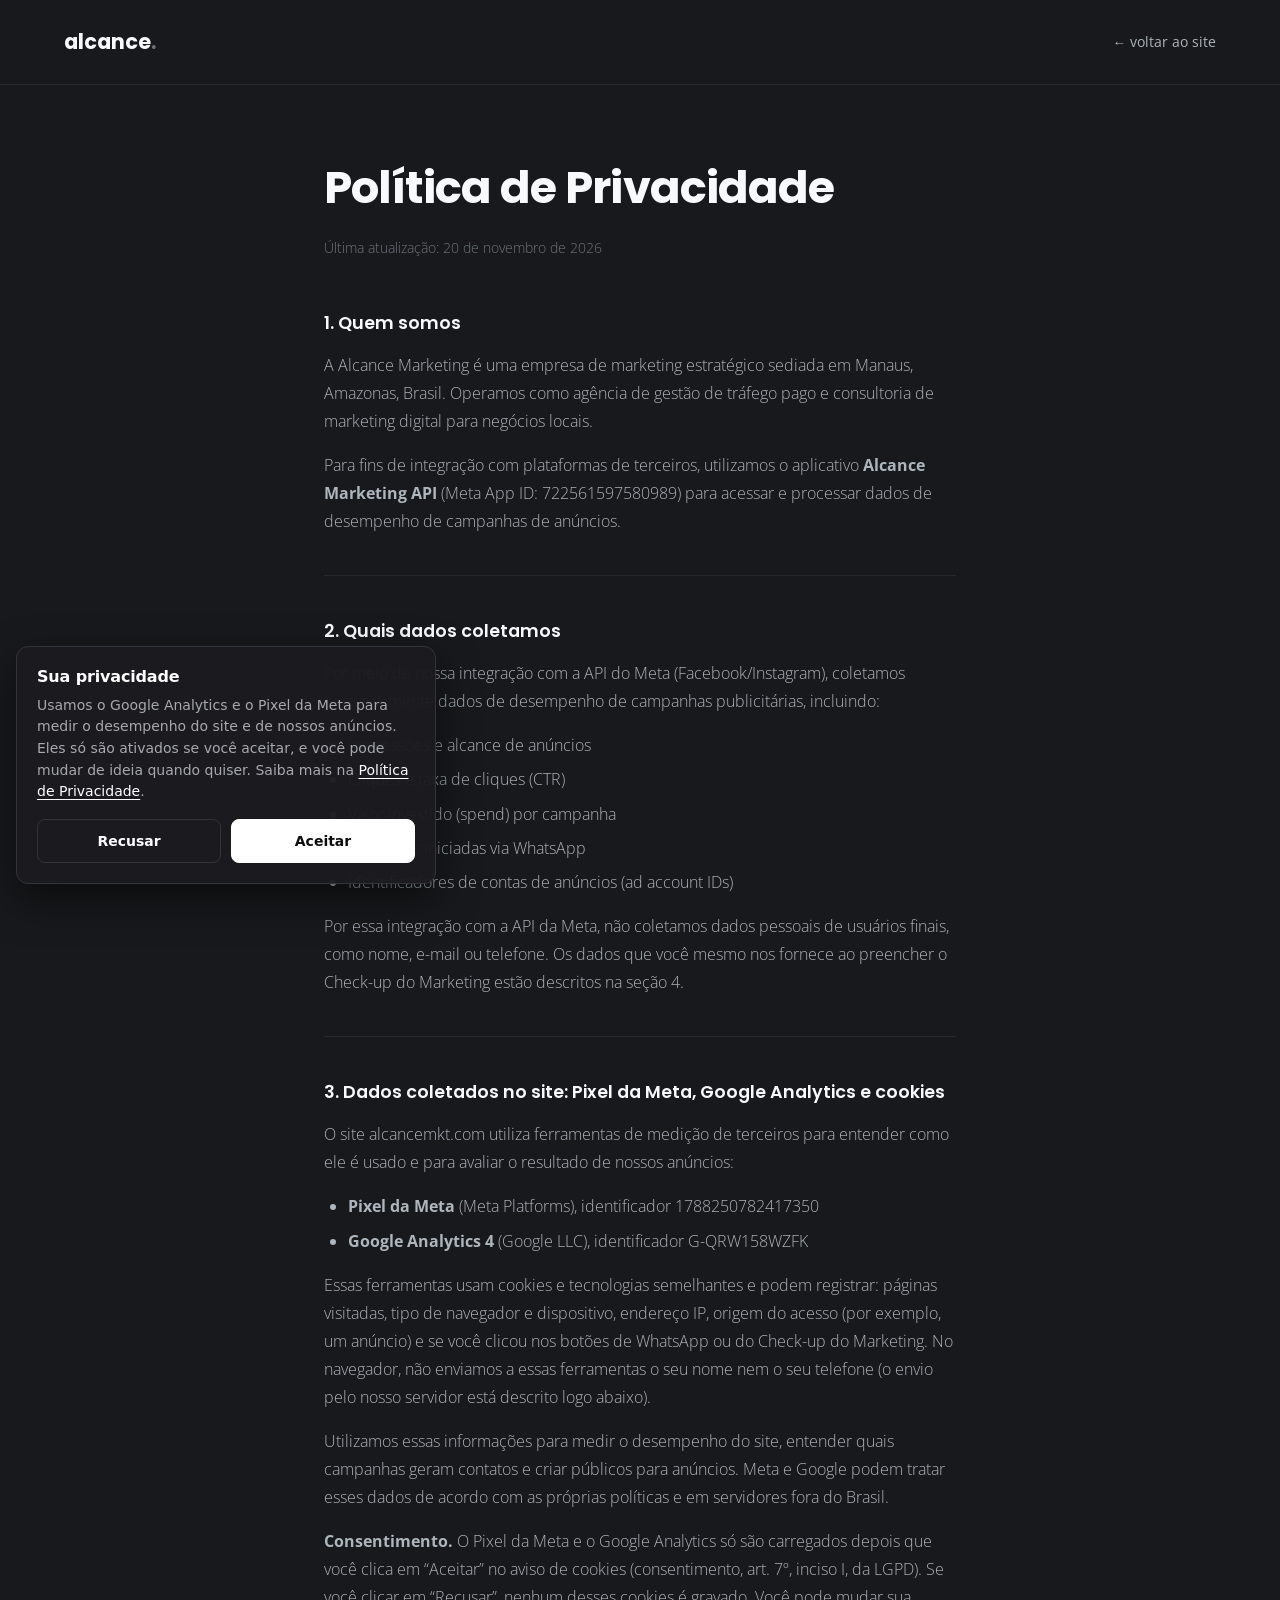
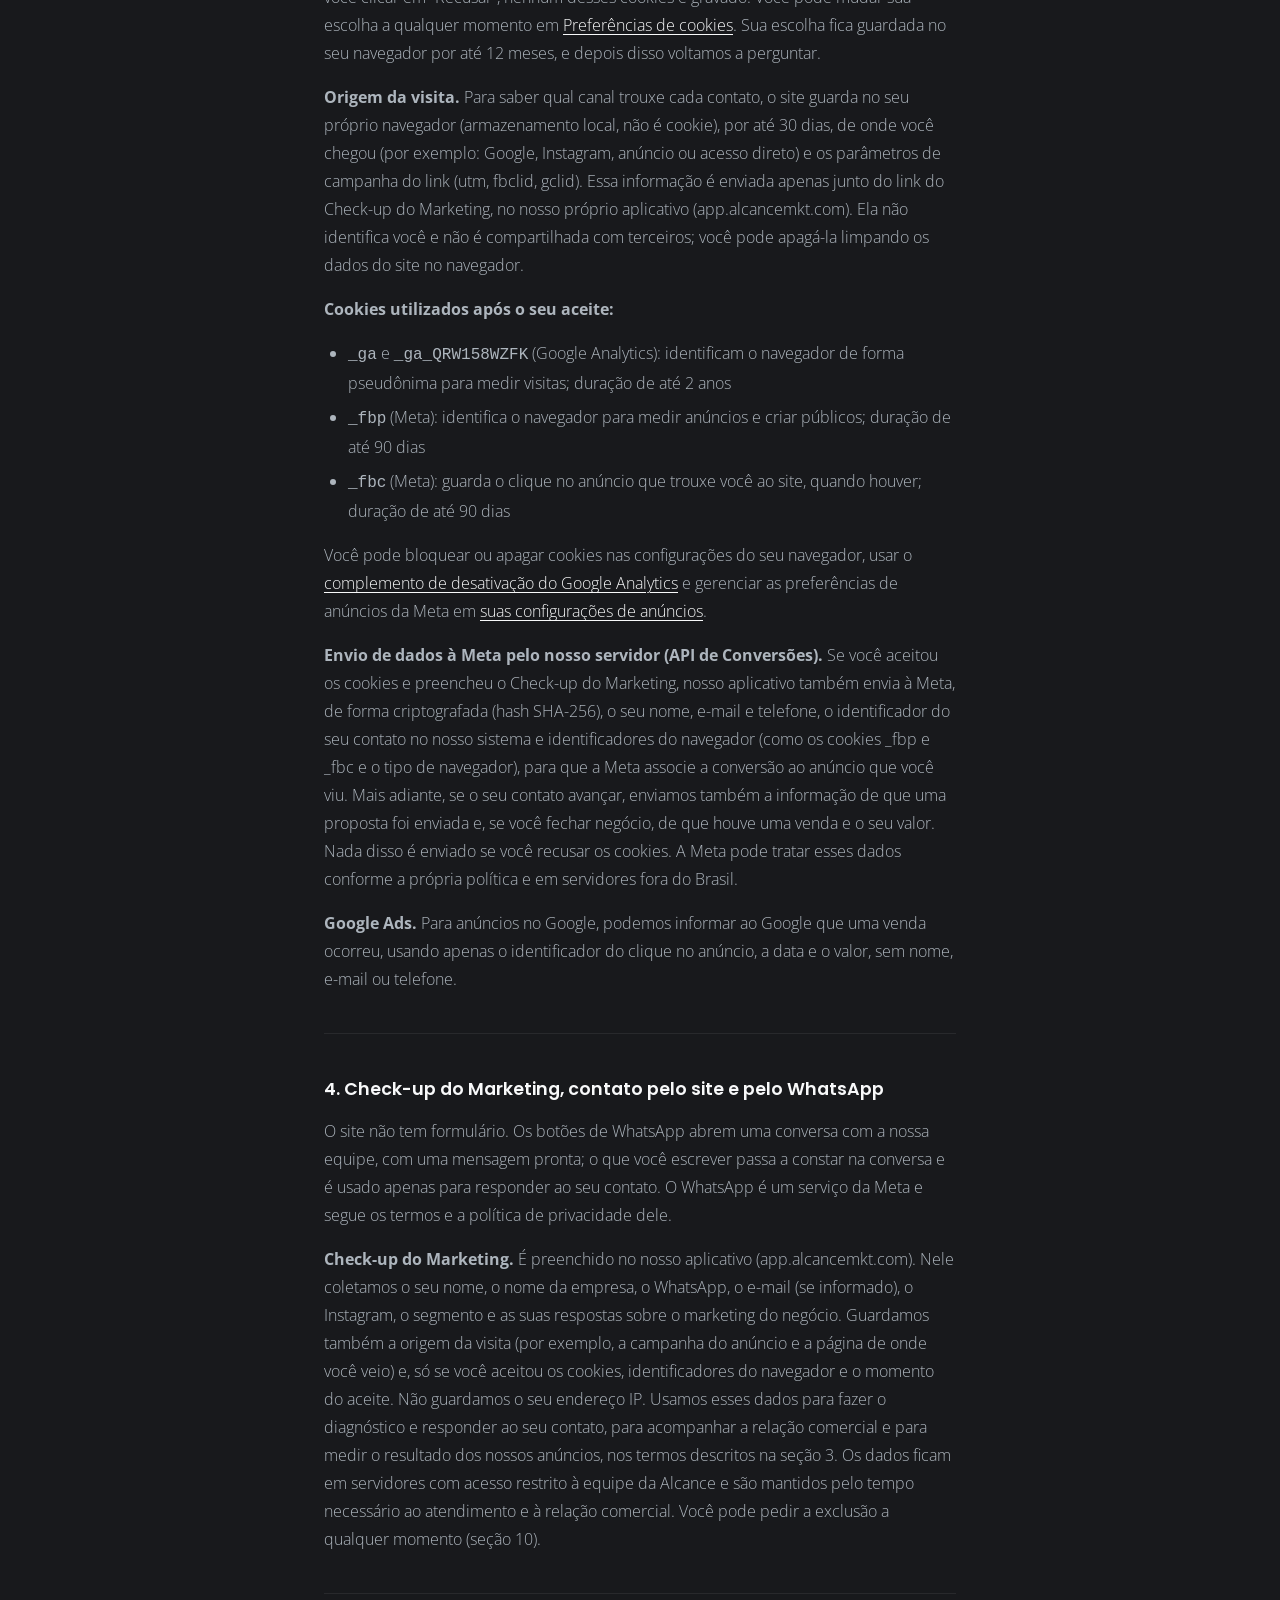
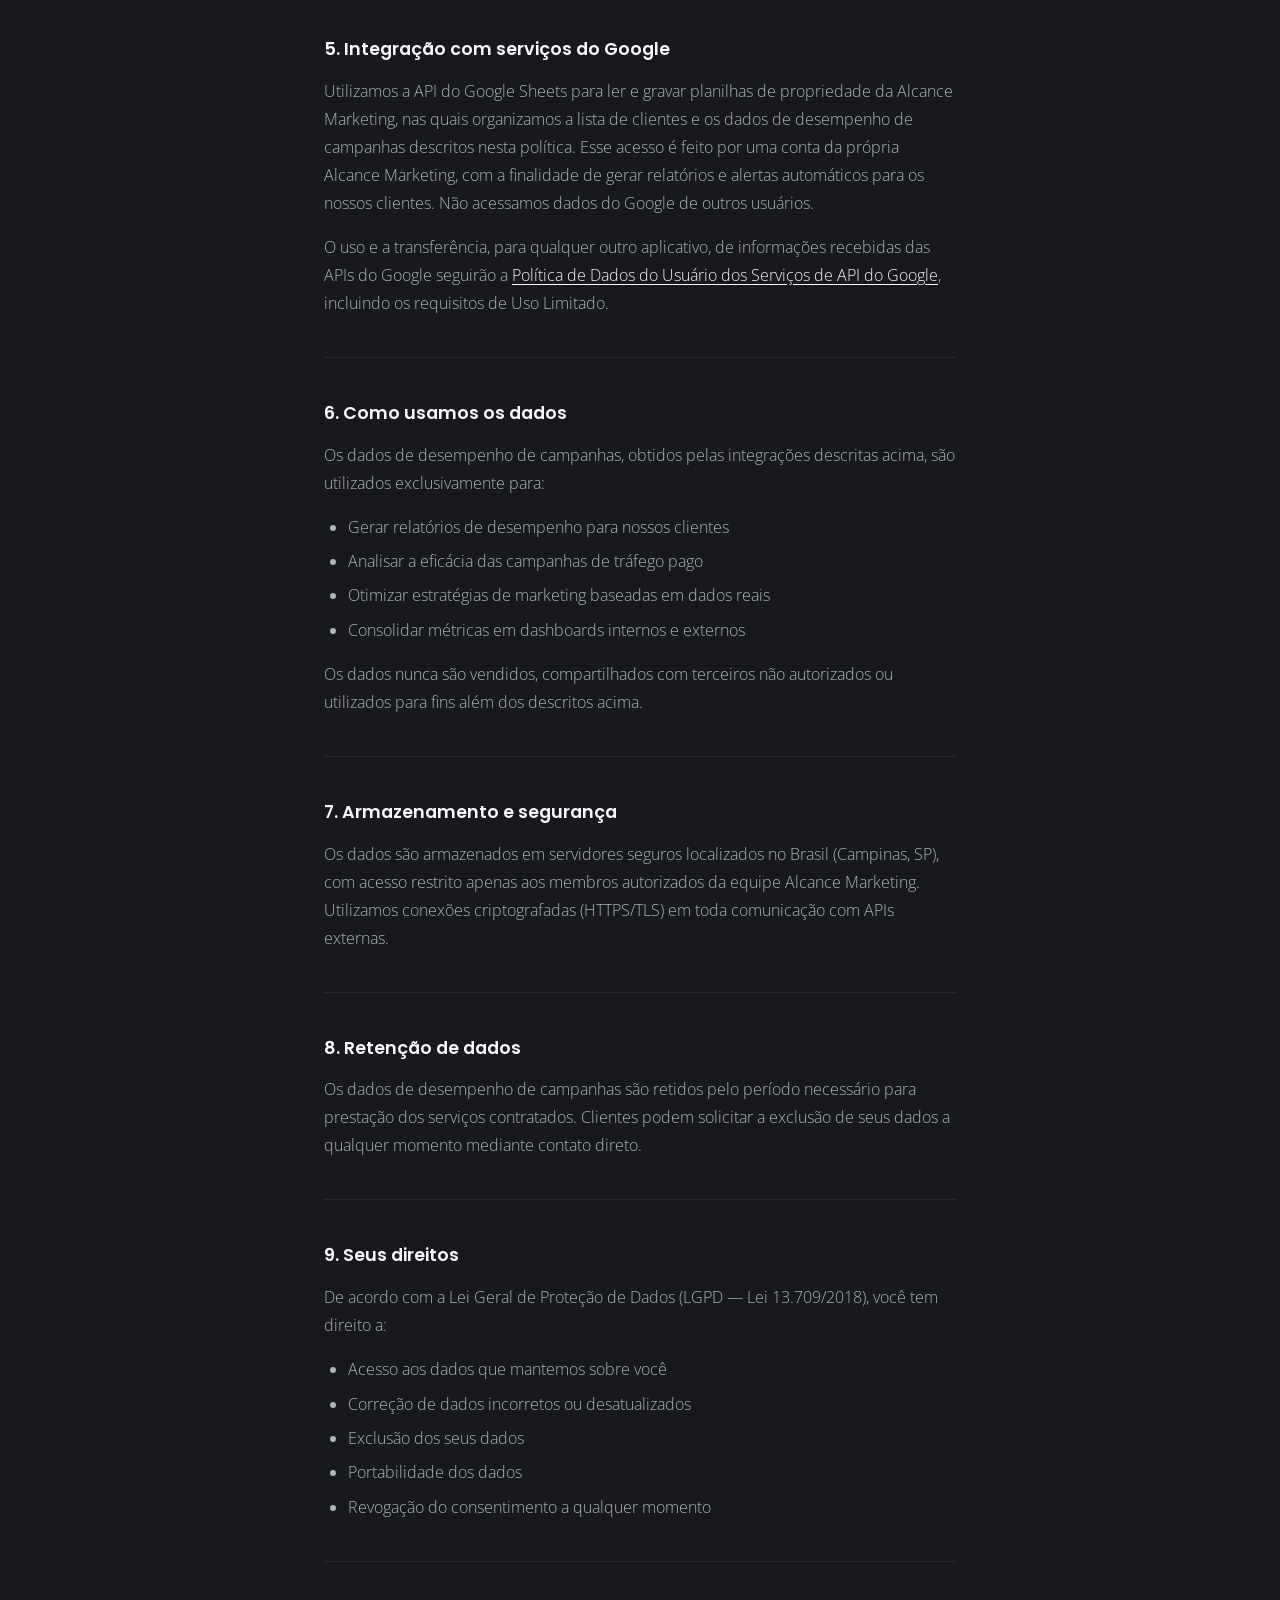
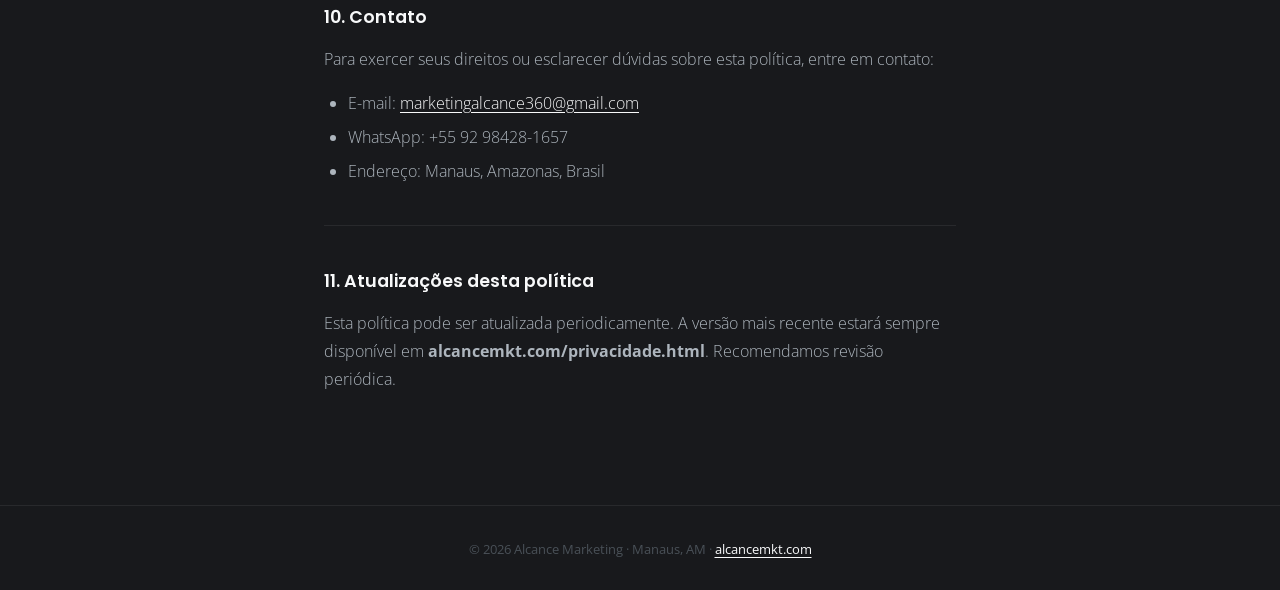
<file: privacidade.html>
<!DOCTYPE html>
<html lang="pt-BR">
<head>
<script src="/consent.js?v=2"></script>

<meta charset="UTF-8">
<meta name="viewport" content="width=device-width, initial-scale=1.0">
<title>Política de Privacidade — alcance.</title>
<link rel="preconnect" href="https://fonts.googleapis.com">
<link rel="preconnect" href="https://fonts.gstatic.com" crossorigin>
<link href="https://fonts.googleapis.com/css2?family=Poppins:wght@600;700&family=Open+Sans:wght@300;400;500&display=swap" rel="stylesheet">
<style>
*,*::before,*::after{margin:0;padding:0;box-sizing:border-box;}
:root{
  --carbon:#18191c;--gun:#23272b;--iron:#495057;
  --slate:#6C757D;--pale:#ADB5BD;--white:#F8F9FA;
}
body{background:var(--carbon);color:var(--white);font-family:'Open Sans',sans-serif;font-size:16px;line-height:1.75;}
nav{padding:1.5rem 5vw;display:flex;align-items:center;justify-content:space-between;border-bottom:1px solid rgba(255,255,255,0.07);}
.logo{font-family:'Poppins',sans-serif;font-size:1.3rem;font-weight:700;color:var(--white);text-decoration:none;}
.logo span{color:var(--slate);}
.back{font-size:0.85rem;color:var(--pale);text-decoration:none;transition:color 0.2s;}
.back:hover{color:var(--white);}
.container{max-width:760px;margin:0 auto;padding:4rem 5vw 6rem;}
h1{font-family:'Poppins',sans-serif;font-size:clamp(1.8rem,4vw,2.8rem);font-weight:700;margin-bottom:0.5rem;letter-spacing:-0.02em;}
.subtitle{color:var(--slate);font-size:0.875rem;margin-bottom:3rem;}
h2{font-family:'Poppins',sans-serif;font-size:1.1rem;font-weight:600;color:var(--white);margin:2.5rem 0 0.75rem;padding-top:2.5rem;border-top:1px solid rgba(255,255,255,0.07);}
h2:first-of-type{border-top:none;padding-top:0;}
p{color:var(--pale);font-weight:300;margin-bottom:1rem;}
ul{color:var(--pale);font-weight:300;padding-left:1.5rem;margin-bottom:1rem;}
ul li{margin-bottom:0.4rem;}
a{color:var(--white);text-decoration:underline;text-underline-offset:3px;}
footer{padding:2rem 5vw;border-top:1px solid rgba(255,255,255,0.07);text-align:center;color:var(--iron);font-size:0.8rem;}
</style>
</head>
<body>

<nav>
  <a href="/" class="logo">alcance<span>.</span></a>
  <a href="/" class="back">← voltar ao site</a>
</nav>
<div class="container">
  <h1>Política de Privacidade</h1>
  <p class="subtitle">Última atualização: 20 de novembro de 2026</p>

  <h2>1. Quem somos</h2>
  <p>A Alcance Marketing é uma empresa de marketing estratégico sediada em Manaus, Amazonas, Brasil. Operamos como agência de gestão de tráfego pago e consultoria de marketing digital para negócios locais.</p>
  <p>Para fins de integração com plataformas de terceiros, utilizamos o aplicativo <strong>Alcance Marketing API</strong> (Meta App ID: 722561597580989) para acessar e processar dados de desempenho de campanhas de anúncios.</p>

  <h2>2. Quais dados coletamos</h2>
  <p>Por meio de nossa integração com a API do Meta (Facebook/Instagram), coletamos exclusivamente dados de desempenho de campanhas publicitárias, incluindo:</p>
  <ul>
    <li>Impressões e alcance de anúncios</li>
    <li>Cliques e taxa de cliques (CTR)</li>
    <li>Valor investido (spend) por campanha</li>
    <li>Conversas iniciadas via WhatsApp</li>
    <li>Identificadores de contas de anúncios (ad account IDs)</li>
  </ul>
  <p>Por essa integração com a API da Meta, não coletamos dados pessoais de usuários finais, como nome, e-mail ou telefone. Os dados que você mesmo nos fornece ao preencher o Check-up do Marketing estão descritos na seção 4.</p>

  <h2>3. Dados coletados no site: Pixel da Meta, Google Analytics e cookies</h2>
  <p>O site alcancemkt.com utiliza ferramentas de medição de terceiros para entender como ele é usado e para avaliar o resultado de nossos anúncios:</p>
  <ul>
    <li><strong>Pixel da Meta</strong> (Meta Platforms), identificador 1788250782417350</li>
    <li><strong>Google Analytics 4</strong> (Google LLC), identificador G-QRW158WZFK</li>
  </ul>
  <p>Essas ferramentas usam cookies e tecnologias semelhantes e podem registrar: páginas visitadas, tipo de navegador e dispositivo, endereço IP, origem do acesso (por exemplo, um anúncio) e se você clicou nos botões de WhatsApp ou do Check-up do Marketing. No navegador, não enviamos a essas ferramentas o seu nome nem o seu telefone (o envio pelo nosso servidor está descrito logo abaixo).</p>
  <p>Utilizamos essas informações para medir o desempenho do site, entender quais campanhas geram contatos e criar públicos para anúncios. Meta e Google podem tratar esses dados de acordo com as próprias políticas e em servidores fora do Brasil.</p>
  <p><strong>Consentimento.</strong> O Pixel da Meta e o Google Analytics só são carregados depois que você clica em “Aceitar” no aviso de cookies (consentimento, art. 7º, inciso I, da LGPD). Se você clicar em “Recusar”, nenhum desses cookies é gravado. Você pode mudar sua escolha a qualquer momento em <a href="#" onclick="window.acOpenConsent&amp;&amp;window.acOpenConsent();return false;">Preferências de cookies</a>. Sua escolha fica guardada no seu navegador por até 12 meses, e depois disso voltamos a perguntar.</p>
  <p><strong>Origem da visita.</strong> Para saber qual canal trouxe cada contato, o site guarda no seu próprio navegador (armazenamento local, não é cookie), por até 30 dias, de onde você chegou (por exemplo: Google, Instagram, anúncio ou acesso direto) e os parâmetros de campanha do link (utm, fbclid, gclid). Essa informação é enviada apenas junto do link do Check-up do Marketing, no nosso próprio aplicativo (app.alcancemkt.com). Ela não identifica você e não é compartilhada com terceiros; você pode apagá-la limpando os dados do site no navegador.</p>
  <p><strong>Cookies utilizados após o seu aceite:</strong></p>
  <ul>
    <li><code>_ga</code> e <code>_ga_QRW158WZFK</code> (Google Analytics): identificam o navegador de forma pseudônima para medir visitas; duração de até 2 anos</li>
    <li><code>_fbp</code> (Meta): identifica o navegador para medir anúncios e criar públicos; duração de até 90 dias</li>
    <li><code>_fbc</code> (Meta): guarda o clique no anúncio que trouxe você ao site, quando houver; duração de até 90 dias</li>
  </ul>
  <p>Você pode bloquear ou apagar cookies nas configurações do seu navegador, usar o <a href="https://tools.google.com/dlpage/gaoptout" rel="noopener">complemento de desativação do Google Analytics</a> e gerenciar as preferências de anúncios da Meta em <a href="https://www.facebook.com/settings/?tab=ads" rel="noopener">suas configurações de anúncios</a>.</p>

  <p><strong>Envio de dados à Meta pelo nosso servidor (API de Conversões).</strong> Se você aceitou os cookies e preencheu o Check-up do Marketing, nosso aplicativo também envia à Meta, de forma criptografada (hash SHA-256), o seu nome, e-mail e telefone, o identificador do seu contato no nosso sistema e identificadores do navegador (como os cookies _fbp e _fbc e o tipo de navegador), para que a Meta associe a conversão ao anúncio que você viu. Mais adiante, se o seu contato avançar, enviamos também a informação de que uma proposta foi enviada e, se você fechar negócio, de que houve uma venda e o seu valor. Nada disso é enviado se você recusar os cookies. A Meta pode tratar esses dados conforme a própria política e em servidores fora do Brasil.</p>
  <p><strong>Google Ads.</strong> Para anúncios no Google, podemos informar ao Google que uma venda ocorreu, usando apenas o identificador do clique no anúncio, a data e o valor, sem nome, e-mail ou telefone.</p>

  <h2>4. Check-up do Marketing, contato pelo site e pelo WhatsApp</h2>
  <p>O site não tem formulário. Os botões de WhatsApp abrem uma conversa com a nossa equipe, com uma mensagem pronta; o que você escrever passa a constar na conversa e é usado apenas para responder ao seu contato. O WhatsApp é um serviço da Meta e segue os termos e a política de privacidade dele.</p>
  <p><strong>Check-up do Marketing.</strong> É preenchido no nosso aplicativo (app.alcancemkt.com). Nele coletamos o seu nome, o nome da empresa, o WhatsApp, o e-mail (se informado), o Instagram, o segmento e as suas respostas sobre o marketing do negócio. Guardamos também a origem da visita (por exemplo, a campanha do anúncio e a página de onde você veio) e, só se você aceitou os cookies, identificadores do navegador e o momento do aceite. Não guardamos o seu endereço IP. Usamos esses dados para fazer o diagnóstico e responder ao seu contato, para acompanhar a relação comercial e para medir o resultado dos nossos anúncios, nos termos descritos na seção 3. Os dados ficam em servidores com acesso restrito à equipe da Alcance e são mantidos pelo tempo necessário ao atendimento e à relação comercial. Você pode pedir a exclusão a qualquer momento (seção 10).</p>

  <h2>5. Integração com serviços do Google</h2>
  <p>Utilizamos a API do Google Sheets para ler e gravar planilhas de propriedade da Alcance Marketing, nas quais organizamos a lista de clientes e os dados de desempenho de campanhas descritos nesta política. Esse acesso é feito por uma conta da própria Alcance Marketing, com a finalidade de gerar relatórios e alertas automáticos para os nossos clientes. Não acessamos dados do Google de outros usuários.</p>
  <p>O uso e a transferência, para qualquer outro aplicativo, de informações recebidas das APIs do Google seguirão a <a href="https://developers.google.com/terms/api-services-user-data-policy" rel="noopener">Política de Dados do Usuário dos Serviços de API do Google</a>, incluindo os requisitos de Uso Limitado.</p>

  <h2>6. Como usamos os dados</h2>
  <p>Os dados de desempenho de campanhas, obtidos pelas integrações descritas acima, são utilizados exclusivamente para:</p>
  <ul>
    <li>Gerar relatórios de desempenho para nossos clientes</li>
    <li>Analisar a eficácia das campanhas de tráfego pago</li>
    <li>Otimizar estratégias de marketing baseadas em dados reais</li>
    <li>Consolidar métricas em dashboards internos e externos</li>
  </ul>
  <p>Os dados nunca são vendidos, compartilhados com terceiros não autorizados ou utilizados para fins além dos descritos acima.</p>

  <h2>7. Armazenamento e segurança</h2>
  <p>Os dados são armazenados em servidores seguros localizados no Brasil (Campinas, SP), com acesso restrito apenas aos membros autorizados da equipe Alcance Marketing. Utilizamos conexões criptografadas (HTTPS/TLS) em toda comunicação com APIs externas.</p>

  <h2>8. Retenção de dados</h2>
  <p>Os dados de desempenho de campanhas são retidos pelo período necessário para prestação dos serviços contratados. Clientes podem solicitar a exclusão de seus dados a qualquer momento mediante contato direto.</p>

  <h2>9. Seus direitos</h2>
  <p>De acordo com a Lei Geral de Proteção de Dados (LGPD — Lei 13.709/2018), você tem direito a:</p>
  <ul>
    <li>Acesso aos dados que mantemos sobre você</li>
    <li>Correção de dados incorretos ou desatualizados</li>
    <li>Exclusão dos seus dados</li>
    <li>Portabilidade dos dados</li>
    <li>Revogação do consentimento a qualquer momento</li>
  </ul>

  <h2>10. Contato</h2>
  <p>Para exercer seus direitos ou esclarecer dúvidas sobre esta política, entre em contato:</p>
  <ul>
    <li>E-mail: <a href="mailto:marketingalcance360@gmail.com">marketingalcance360@gmail.com</a></li>
    <li>WhatsApp: +55 92 98428-1657</li>
    <li>Endereço: Manaus, Amazonas, Brasil</li>
  </ul>

  <h2>11. Atualizações desta política</h2>
  <p>Esta política pode ser atualizada periodicamente. A versão mais recente estará sempre disponível em <strong>alcancemkt.com/privacidade.html</strong>. Recomendamos revisão periódica.</p>
</div>
<footer>© 2026 Alcance Marketing · Manaus, AM · <a href="/">alcancemkt.com</a></footer>
</body>
</html>
</file>
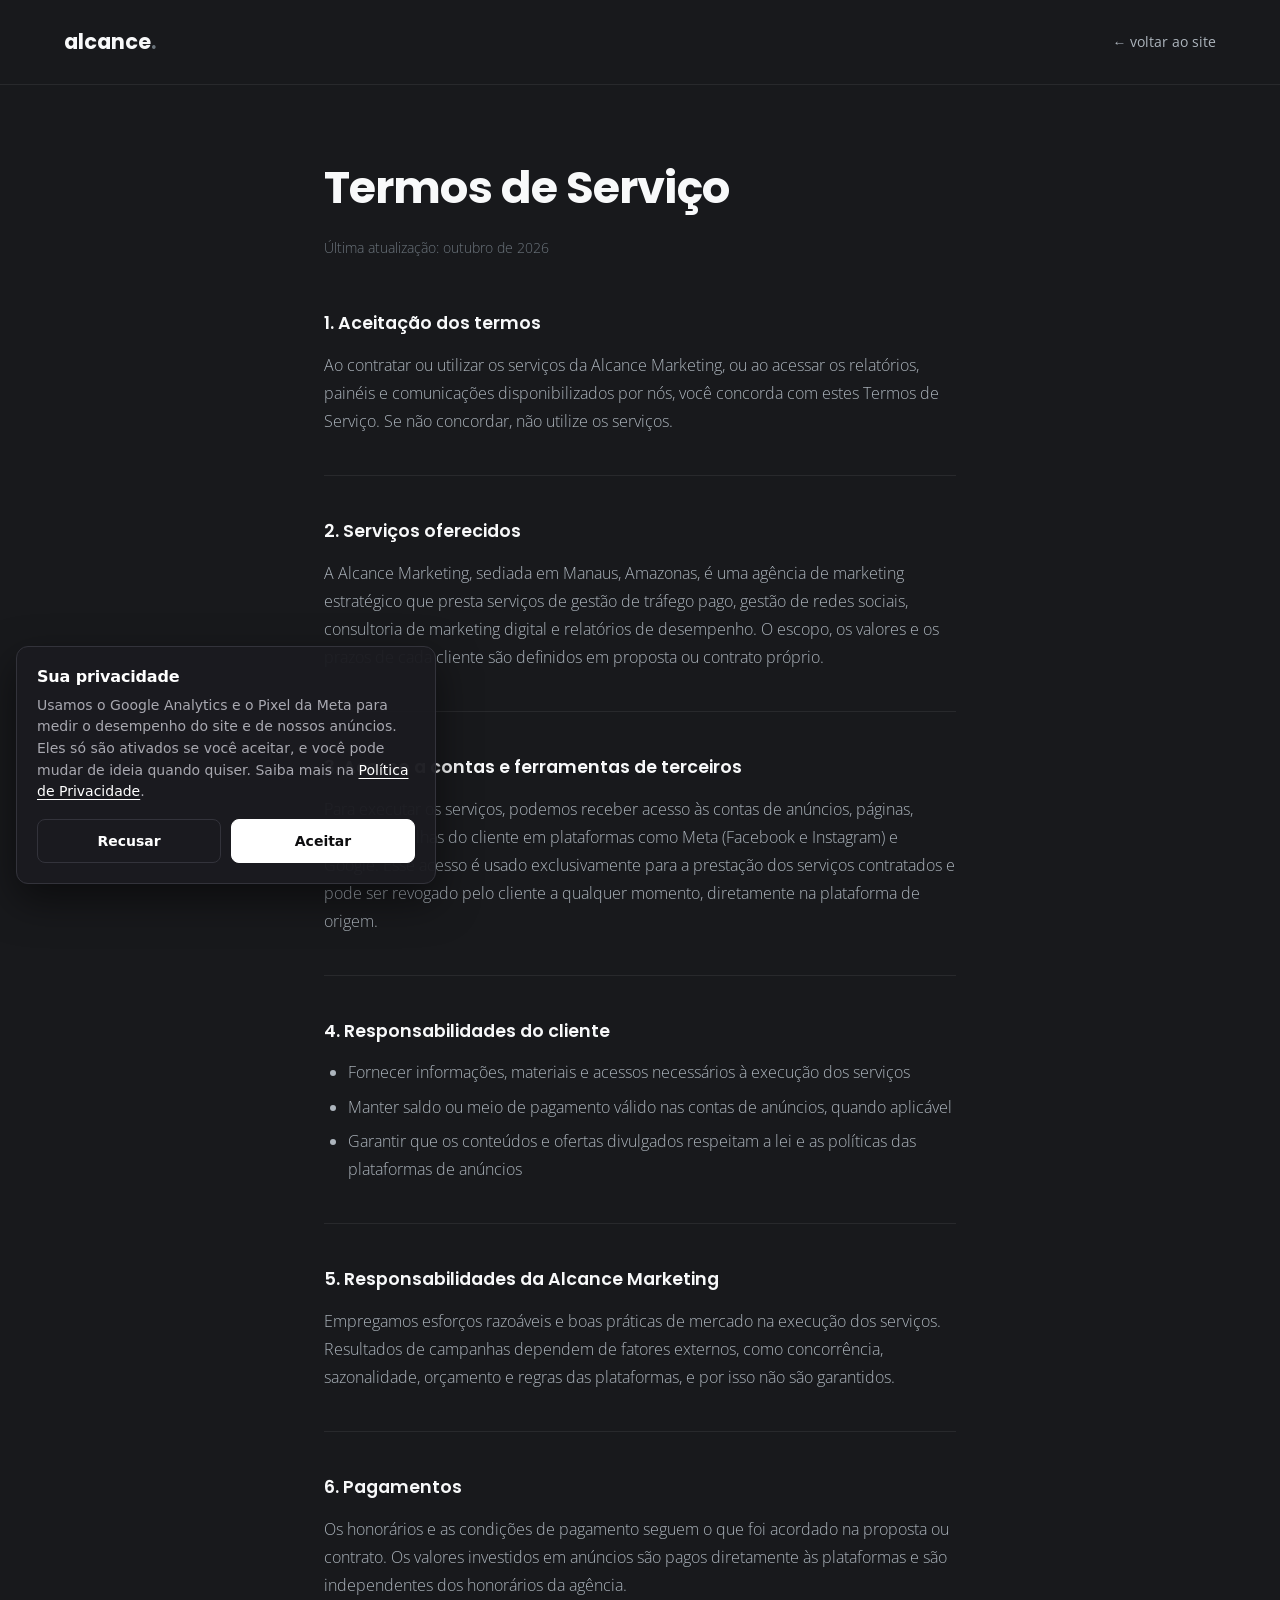
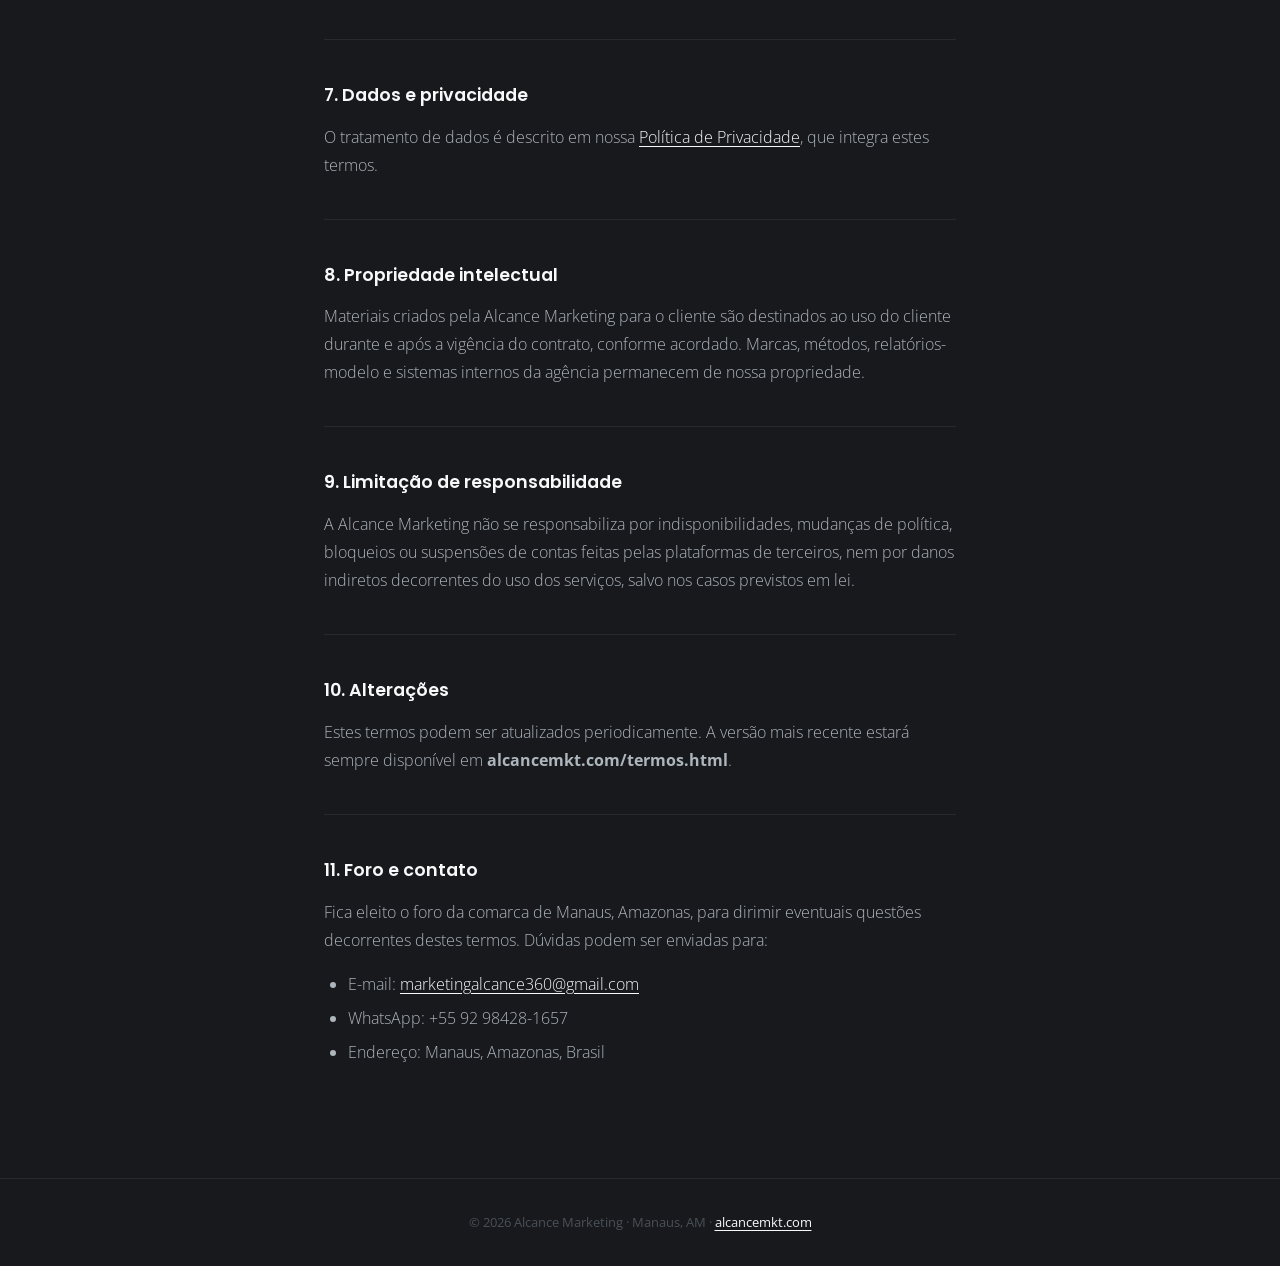
<file: termos.html>
<!DOCTYPE html>
<html lang="pt-BR">
<head>
<script src="/consent.js?v=2"></script>

<meta charset="UTF-8">
<meta name="viewport" content="width=device-width, initial-scale=1.0">
<title>Termos de Serviço — alcance.</title>
<link rel="preconnect" href="https://fonts.googleapis.com">
<link rel="preconnect" href="https://fonts.gstatic.com" crossorigin>
<link href="https://fonts.googleapis.com/css2?family=Poppins:wght@600;700&family=Open+Sans:wght@300;400;500&display=swap" rel="stylesheet">
<style>
*,*::before,*::after{margin:0;padding:0;box-sizing:border-box;}
:root{
  --carbon:#18191c;--gun:#23272b;--iron:#495057;
  --slate:#6C757D;--pale:#ADB5BD;--white:#F8F9FA;
}
body{background:var(--carbon);color:var(--white);font-family:'Open Sans',sans-serif;font-size:16px;line-height:1.75;}
nav{padding:1.5rem 5vw;display:flex;align-items:center;justify-content:space-between;border-bottom:1px solid rgba(255,255,255,0.07);}
.logo{font-family:'Poppins',sans-serif;font-size:1.3rem;font-weight:700;color:var(--white);text-decoration:none;}
.logo span{color:var(--slate);}
.back{font-size:0.85rem;color:var(--pale);text-decoration:none;transition:color 0.2s;}
.back:hover{color:var(--white);}
.container{max-width:760px;margin:0 auto;padding:4rem 5vw 6rem;}
h1{font-family:'Poppins',sans-serif;font-size:clamp(1.8rem,4vw,2.8rem);font-weight:700;margin-bottom:0.5rem;letter-spacing:-0.02em;}
.subtitle{color:var(--slate);font-size:0.875rem;margin-bottom:3rem;}
h2{font-family:'Poppins',sans-serif;font-size:1.1rem;font-weight:600;color:var(--white);margin:2.5rem 0 0.75rem;padding-top:2.5rem;border-top:1px solid rgba(255,255,255,0.07);}
h2:first-of-type{border-top:none;padding-top:0;}
p{color:var(--pale);font-weight:300;margin-bottom:1rem;}
ul{color:var(--pale);font-weight:300;padding-left:1.5rem;margin-bottom:1rem;}
ul li{margin-bottom:0.4rem;}
a{color:var(--white);text-decoration:underline;text-underline-offset:3px;}
footer{padding:2rem 5vw;border-top:1px solid rgba(255,255,255,0.07);text-align:center;color:var(--iron);font-size:0.8rem;}
</style>
</head>
<body>

<nav>
  <a href="/" class="logo">alcance<span>.</span></a>
  <a href="/" class="back">← voltar ao site</a>
</nav>
<div class="container">
  <h1>Termos de Serviço</h1>
  <p class="subtitle">Última atualização: outubro de 2026</p>

  <h2>1. Aceitação dos termos</h2>
  <p>Ao contratar ou utilizar os serviços da Alcance Marketing, ou ao acessar os relatórios, painéis e comunicações disponibilizados por nós, você concorda com estes Termos de Serviço. Se não concordar, não utilize os serviços.</p>

  <h2>2. Serviços oferecidos</h2>
  <p>A Alcance Marketing, sediada em Manaus, Amazonas, é uma agência de marketing estratégico que presta serviços de gestão de tráfego pago, gestão de redes sociais, consultoria de marketing digital e relatórios de desempenho. O escopo, os valores e os prazos de cada cliente são definidos em proposta ou contrato próprio.</p>

  <h2>3. Acesso a contas e ferramentas de terceiros</h2>
  <p>Para executar os serviços, podemos receber acesso às contas de anúncios, páginas, perfis e planilhas do cliente em plataformas como Meta (Facebook e Instagram) e Google. Esse acesso é usado exclusivamente para a prestação dos serviços contratados e pode ser revogado pelo cliente a qualquer momento, diretamente na plataforma de origem.</p>

  <h2>4. Responsabilidades do cliente</h2>
  <ul>
    <li>Fornecer informações, materiais e acessos necessários à execução dos serviços</li>
    <li>Manter saldo ou meio de pagamento válido nas contas de anúncios, quando aplicável</li>
    <li>Garantir que os conteúdos e ofertas divulgados respeitam a lei e as políticas das plataformas de anúncios</li>
  </ul>

  <h2>5. Responsabilidades da Alcance Marketing</h2>
  <p>Empregamos esforços razoáveis e boas práticas de mercado na execução dos serviços. Resultados de campanhas dependem de fatores externos, como concorrência, sazonalidade, orçamento e regras das plataformas, e por isso não são garantidos.</p>

  <h2>6. Pagamentos</h2>
  <p>Os honorários e as condições de pagamento seguem o que foi acordado na proposta ou contrato. Os valores investidos em anúncios são pagos diretamente às plataformas e são independentes dos honorários da agência.</p>

  <h2>7. Dados e privacidade</h2>
  <p>O tratamento de dados é descrito em nossa <a href="/privacidade.html">Política de Privacidade</a>, que integra estes termos.</p>

  <h2>8. Propriedade intelectual</h2>
  <p>Materiais criados pela Alcance Marketing para o cliente são destinados ao uso do cliente durante e após a vigência do contrato, conforme acordado. Marcas, métodos, relatórios-modelo e sistemas internos da agência permanecem de nossa propriedade.</p>

  <h2>9. Limitação de responsabilidade</h2>
  <p>A Alcance Marketing não se responsabiliza por indisponibilidades, mudanças de política, bloqueios ou suspensões de contas feitas pelas plataformas de terceiros, nem por danos indiretos decorrentes do uso dos serviços, salvo nos casos previstos em lei.</p>

  <h2>10. Alterações</h2>
  <p>Estes termos podem ser atualizados periodicamente. A versão mais recente estará sempre disponível em <strong>alcancemkt.com/termos.html</strong>.</p>

  <h2>11. Foro e contato</h2>
  <p>Fica eleito o foro da comarca de Manaus, Amazonas, para dirimir eventuais questões decorrentes destes termos. Dúvidas podem ser enviadas para:</p>
  <ul>
    <li>E-mail: <a href="mailto:marketingalcance360@gmail.com">marketingalcance360@gmail.com</a></li>
    <li>WhatsApp: +55 92 98428-1657</li>
    <li>Endereço: Manaus, Amazonas, Brasil</li>
  </ul>
</div>
<footer>© 2026 Alcance Marketing · Manaus, AM · <a href="/">alcancemkt.com</a></footer>
</body>
</html>
</file>
